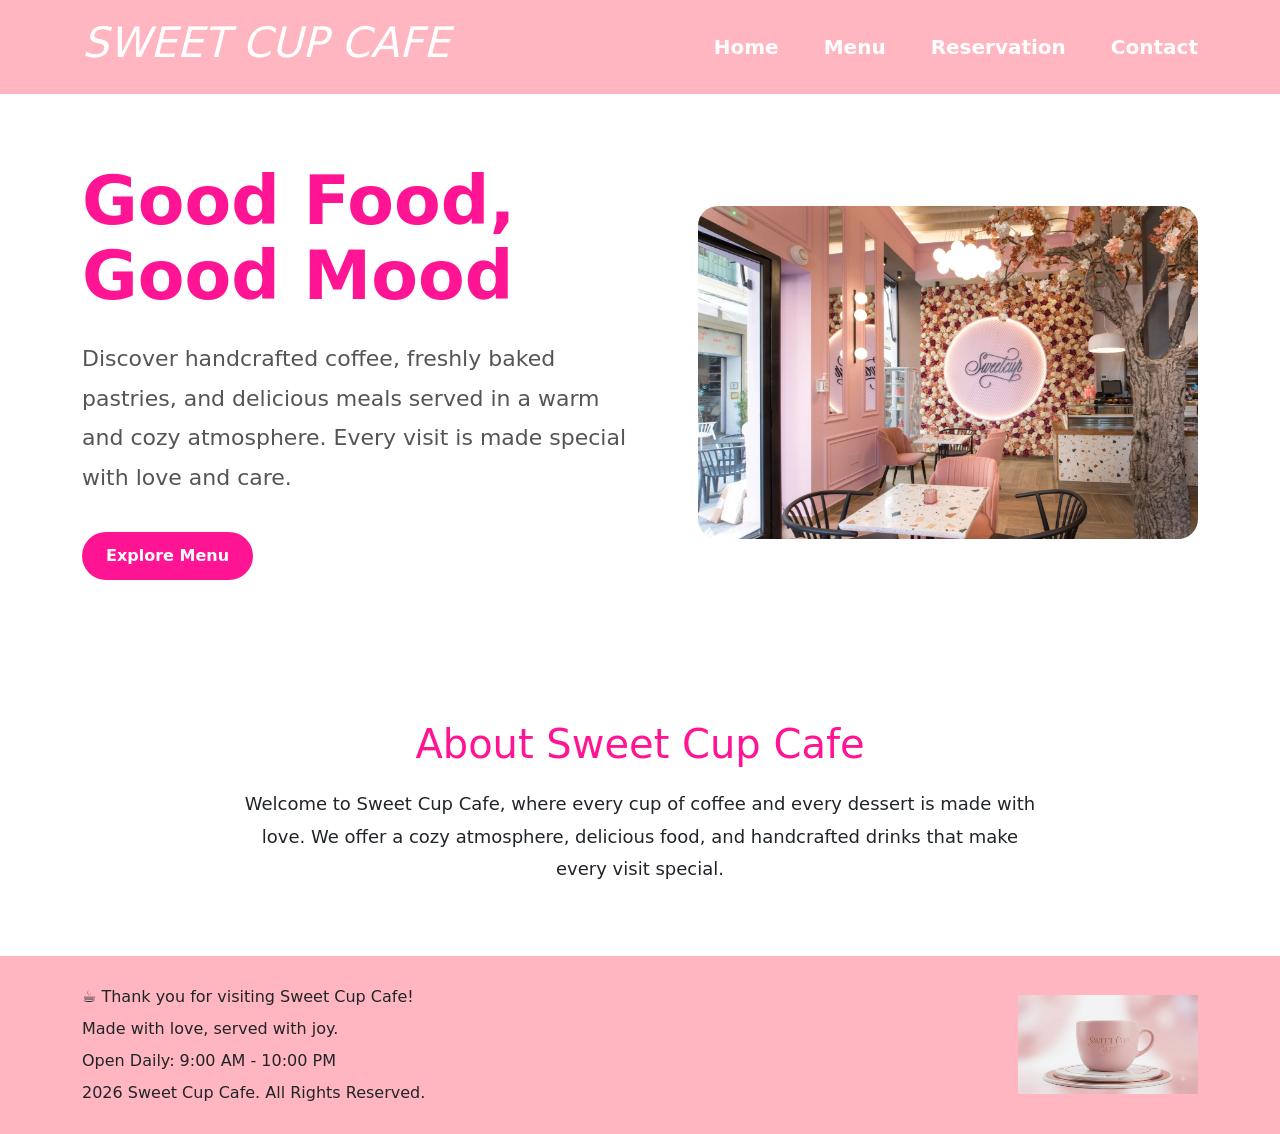
<file: index.html>
<!DOCTYPE html>
<html lang="en">
<head>
    <meta charset="UTF-8">
    <meta name="viewport" content="width=device-width, initial-scale=1.0">
    <title>SWEET CUP CAFE</title>
    <link rel="stylesheet" href="style.css"/>
    <link href="https://cdn.jsdelivr.net/npm/bootstrap@5.3.7/dist/css/bootstrap.min.css" rel="stylesheet">
</head>
<body>
    <header>
        <div class="container">
        <div class="d-flex justify-content-between align-items-center">
        <div class="logo">
    <h1>SWEET CUP CAFE</h1>
    </div>
    <nav>
        <a href="index.html">Home</a> 
        <a href="menu.html">Menu</a> 
        <a href="reservation.html">Reservation</a> 
        <a href="contact.html">Contact</a>
    </nav>
    </div>
    </div>
    </header>
    <main>
        <section class="hero">
            <div class="container">
                <div class="row align-items-center">
                    <div class="col-lg-6 hero-text">
    <h2>Good Food, <br> Good Mood</h2>
    <p>
            Discover handcrafted coffee, freshly baked pastries,
             and delicious meals served in a warm and cozy atmosphere.
              Every visit is made special with love and care.
        </p>
        <div class="buttons">
            <a href="menu.html" class="cafe-btn">Explore Menu</a>
        </div>
        </div>
        <div class="col-lg-6 hero-img">
    <img src="cafepic.jpg" alt="Cafe Picture">
    </div>
    </div>
    </div>
    </section>
    <section class="about">
        <div class="container">
    <h2>About Sweet Cup Cafe</h2>
    <p>
        Welcome to Sweet Cup Cafe, where every cup of coffee and every dessert
        is made with love. We offer a cozy atmosphere, delicious food, and
        handcrafted drinks that make every visit special.
    </p>
    </div>
    </section>
    </main>
    <footer>
        <div class="container">
<div class="d-flex justify-content-between align-items-center">
        <div class="footer-text">
    <p>☕ Thank you for visiting Sweet Cup Cafe!</p>

    <p>Made with love, served with joy.</p>

    <p>Open Daily: 9:00 AM - 10:00 PM</p>

    <p> 2026 Sweet Cup Cafe. All Rights Reserved.</p>
    </div>
    <div class="footer-img">
        <img src="footer cup.png" alt="footer cup logo">
    </div>
    </div>
    </div>
</footer>
<script src="https://cdn.jsdelivr.net/npm/bootstrap@5.3.7/dist/js/bootstrap.bundle.min.js"></script>
</body>
</html>
</file>
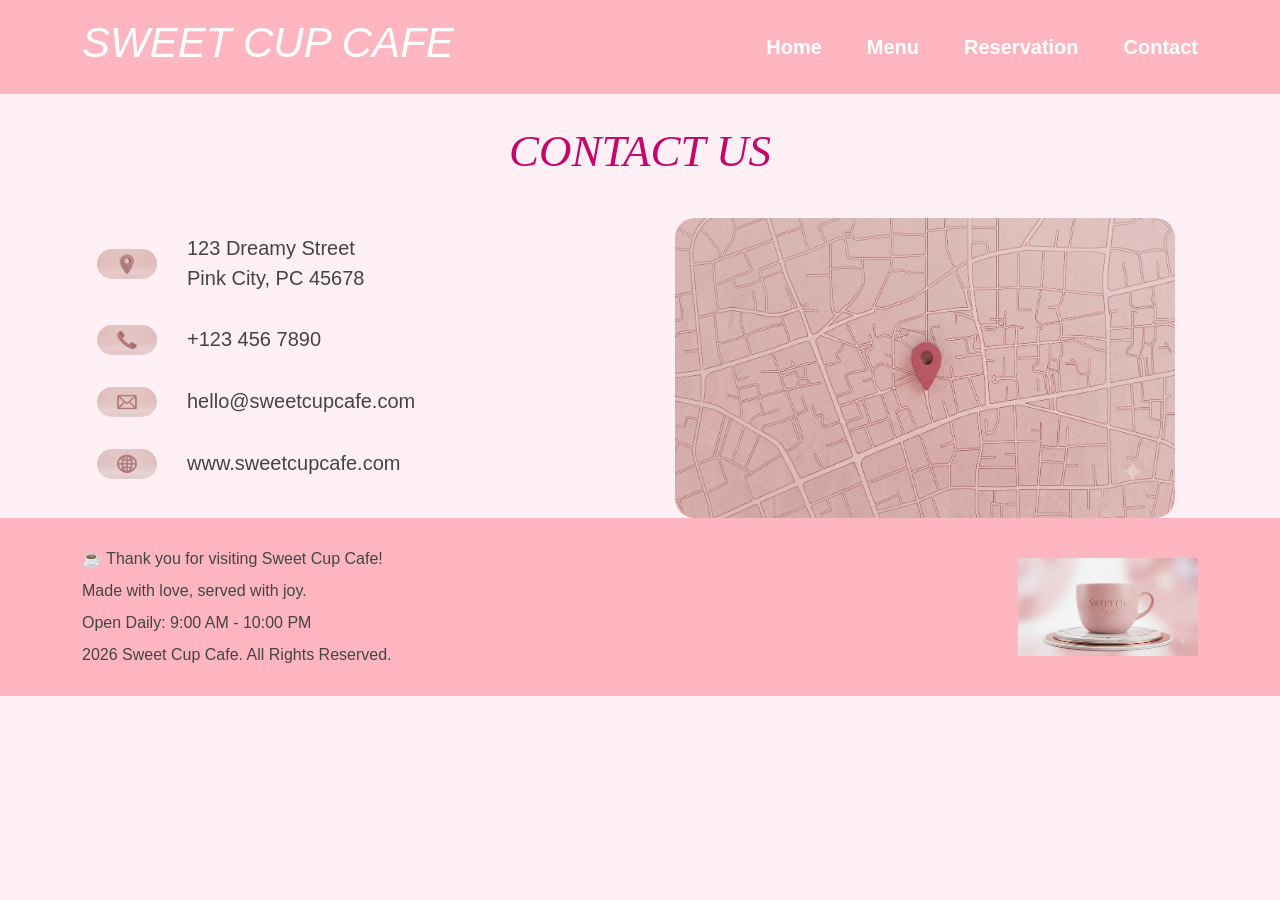
<file: contact.html>
<!DOCTYPE html>
<html lang="en">
<head>
    <meta charset="UTF-8">
    <meta name="viewport" content="width=device-width, initial-scale=1.0">
    <title>contact us</title>
      <link href="https://cdn.jsdelivr.net/npm/bootstrap@5.3.7/dist/css/bootstrap.min.css" rel="stylesheet">

    <link rel="stylesheet" href="style.css">
</head>
<body>
    <header>
        <div class="container">
        <div class="d-flex justify-content-between align-items-center">
        <div class="logo">
    <h1>SWEET CUP CAFE</h1>
    </div>
    <nav>
        <a href="index.html">Home</a> 
        <a href="menu.html">Menu</a> 
        <a href="reservation.html">Reservation</a> 
        <a href="contact.html">Contact</a>
    </nav>
    </div>
    </div>
    </header>
    <section class="container">

    <h1 id="contact-heading" class="text-center">CONTACT US</h1>

    <div class="row">

        <!-- Contact Information -->

        <div class="col-lg-6">

            <table>

                <tr>
                    <td>
                        <img src="location.png" width="60" height="30" alt="Location Logo">
                    </td>

                    <td>
                        123 Dreamy Street <br>
                        Pink City, PC 45678
                    </td>
                </tr>

                <tr>
                    <td>
                        <img src="phone.png" width="60" height="30" alt="Phone Logo">
                    </td>

                    <td>
                        +123 456 7890
                    </td>
                </tr>

                <tr>
                    <td>
                        <img src="email.png" width="60" height="30" alt="Email Logo">
                    </td>

                    <td>
                        hello@sweetcupcafe.com
                    </td>
                </tr>

                <tr>
                    <td>
                        <img src="website .png" width="60" height="30" alt="Website Logo">
                    </td>

                    <td>
                        www.sweetcupcafe.com
                    </td>
                </tr>

            </table>

        </div>

        <!-- Map -->

        <div class="col-lg-6 text-center">

            <img src="map.png" width="500" height="300" alt="Map Picture">

        </div>

    </div>

</section>
    <footer>
        <div class="container">
<div class="d-flex justify-content-between align-items-center">
        <div class="footer-text">
    <p>☕ Thank you for visiting Sweet Cup Cafe!</p>

    <p>Made with love, served with joy.</p>

    <p>Open Daily: 9:00 AM - 10:00 PM</p>

    <p> 2026 Sweet Cup Cafe. All Rights Reserved.</p>
    </div>
    <div class="footer-img">
        <img src="footer cup.png" alt="footer cup logo">
    </div>
    </div>
    </div>
</footer>
<script src="https://cdn.jsdelivr.net/npm/bootstrap@5.3.7/dist/js/bootstrap.bundle.min.js"></script>
    
</body>
</html>
</file>
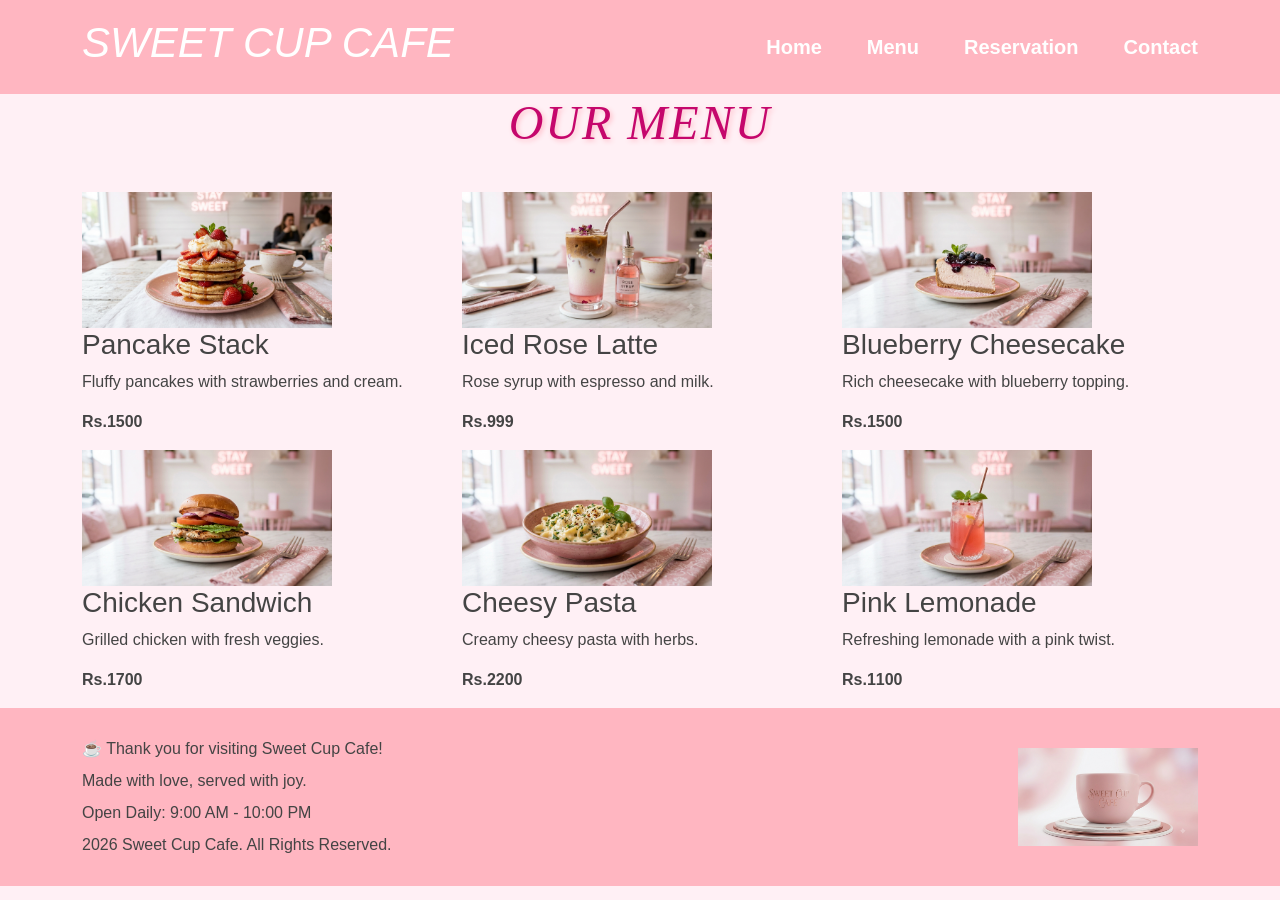
<file: menu.html>
<!DOCTYPE html>
<html lang="en">
<head>
    <meta charset="UTF-8">
    <meta name="viewport" content="width=device-width, initial-scale=1.0">
    <title>sweet cup menu</title>
    <link href="https://cdn.jsdelivr.net/npm/bootstrap@5.3.7/dist/css/bootstrap.min.css" rel="stylesheet">
<link rel="stylesheet" href="style.css">
</head>
<body>
    <header>
        <div class="container">
        <div class="d-flex justify-content-between align-items-center">
        <div class="logo">
    <h1>SWEET CUP CAFE</h1>
    </div>
    <nav>
        <a href="index.html">Home</a> 
        <a href="menu.html">Menu</a> 
        <a href="reservation.html">Reservation</a> 
        <a href="contact.html">Contact</a>
    </nav>
    </div>
    </div>
    </header>
    <section class="container">

    <h1 id="menu-heading" class="text-center">OUR MENU</h1>

    <div class="row">

        <!-- Item 1 -->

        <div class="col-lg-4">

            <img src="pancake stack.png" alt="Pancake Stack" width="250">

            <h3>Pancake Stack</h3>

            <p>Fluffy pancakes with strawberries and cream.</p>

            <p><strong>Rs.1500</strong></p>

        </div>

        <!-- Item 2 -->

        <div class="col-lg-4">

            <img src="iced rose latte.png" alt="Iced Rose Latte" width="250">

            <h3>Iced Rose Latte</h3>

            <p>Rose syrup with espresso and milk.</p>

            <p><strong>Rs.999</strong></p>

        </div>

        <!-- Item 3 -->

        <div class="col-lg-4">

            <img src="blueberry cheesecake.png" alt="Blueberry Cheesecake" width="250">

            <h3>Blueberry Cheesecake</h3>

            <p>Rich cheesecake with blueberry topping.</p>

            <p><strong>Rs.1500</strong></p>

        </div>
        </div>

        <!-- Item 4 -->
         <div class="row">
        <div class="col-lg-4">

            <img src="chicken sandwich.png" alt="Chicken Sandwich" width="250">

            <h3>Chicken Sandwich</h3>

            <p>Grilled chicken with fresh veggies.</p>

            <p><strong>Rs.1700</strong></p>

        </div>

        <!-- Item 5 -->

        <div class="col-lg-4">

            <img src="cheesy pasta.png" alt="Cheesy Pasta" width="250">

            <h3>Cheesy Pasta</h3>

            <p>Creamy cheesy pasta with herbs.</p>

            <p><strong>Rs.2200</strong></p>

        </div>

        <!-- Item 6 -->

        <div class="col-lg-4">

            <img src="pink lemonade.png" alt="Pink Lemonade" width="250">

            <h3>Pink Lemonade</h3>

            <p>Refreshing lemonade with a pink twist.</p>

            <p><strong>Rs.1100</strong></p>

        </div>

    </div>
    </div>

</section>
 <footer>
        <div class="container">
<div class="d-flex justify-content-between align-items-center">
        <div class="footer-text">
    <p>☕ Thank you for visiting Sweet Cup Cafe!</p>

    <p>Made with love, served with joy.</p>

    <p>Open Daily: 9:00 AM - 10:00 PM</p>

    <p> 2026 Sweet Cup Cafe. All Rights Reserved.</p>
    </div>
    <div class="footer-img">
        <img src="footer cup.png" alt="footer cup logo">
    </div>
    </div>
    </div>
</footer>
<script src="https://cdn.jsdelivr.net/npm/bootstrap@5.3.7/dist/js/bootstrap.bundle.min.js"></script>
</body>
</html>
</file>
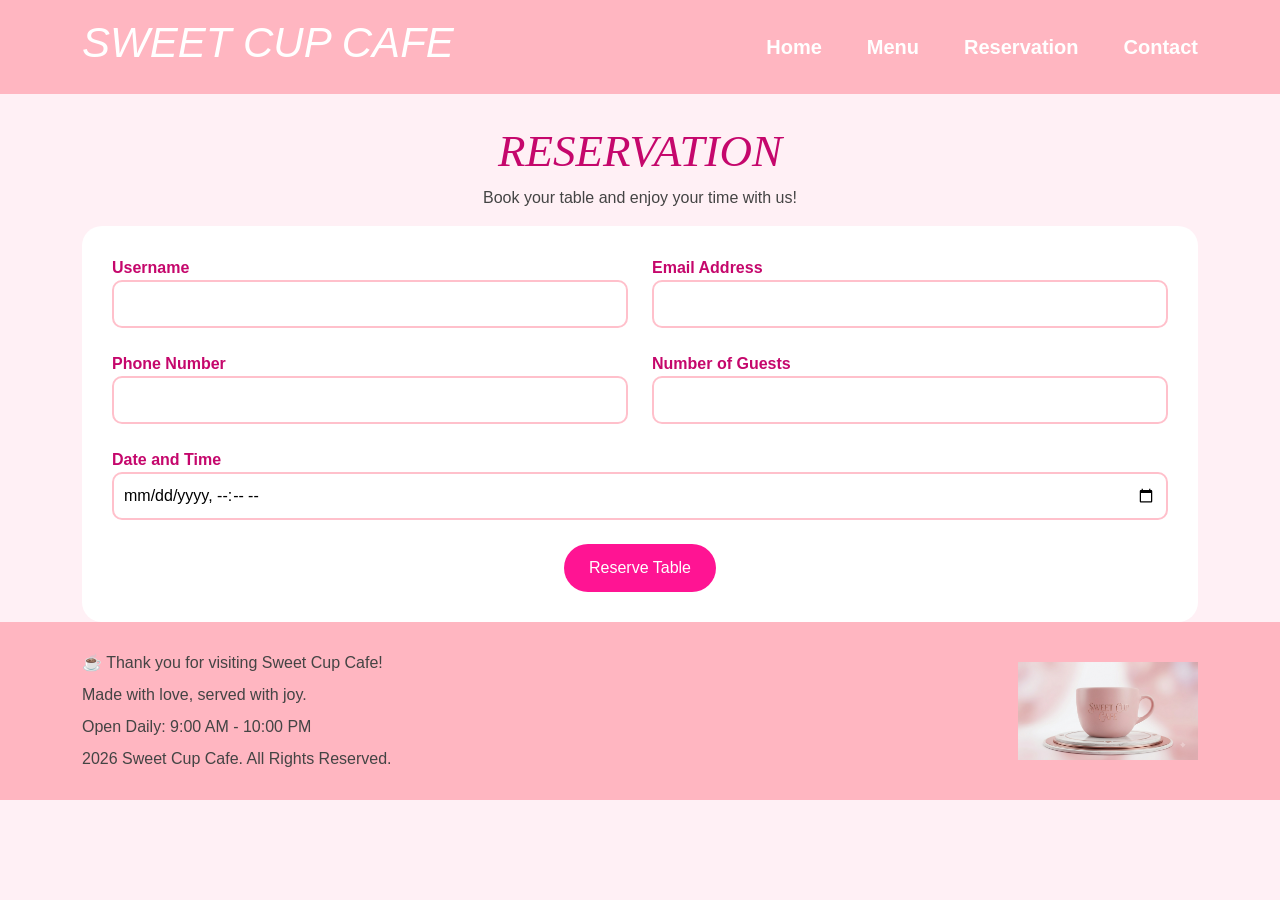
<file: reservation.html>
<!DOCTYPE html>
<html lang="en">
<head>
    <meta charset="UTF-8">
    <meta name="viewport" content="width=device-width, initial-scale=1.0">
    <title> sweet cup reservation</title>
    <link href="https://cdn.jsdelivr.net/npm/bootstrap@5.3.7/dist/css/bootstrap.min.css" rel="stylesheet">

    <link rel="stylesheet" href="style.css">
</head>
<body>
    <header>
        <div class="container">
        <div class="d-flex justify-content-between align-items-center">
        <div class="logo">
    <h1>SWEET CUP CAFE</h1>
    </div>
    <nav>
        <a href="index.html">Home</a> 
        <a href="menu.html">Menu</a> 
        <a href="reservation.html">Reservation</a> 
        <a href="contact.html">Contact</a>
    </nav>
    </div>
    </div>
    </header>
    <section class="container">

    <h1 id="reservation-heading" class="text-center">
        RESERVATION
    </h1>

    <p class="text-center">
        Book your table and enjoy your time with us!
    </p>

    <form action="/reservation.html" method="post">

        <div class="row">

            <div class="col-lg-6">

                <label for="username">Username</label><br>
                <input type="text" name="username">

            </div>

            <div class="col-lg-6">

                <label for="email">Email Address</label><br>
                <input type="email" name="email">

            </div>

        </div>

        <br>

        <div class="row">

            <div class="col-lg-6">

                <label for="phoneno">Phone Number</label><br>
                <input type="tel" name="phoneno">

            </div>

            <div class="col-lg-6">

                <label for="guests">Number of Guests</label><br>
                <input type="number" name="guests">

            </div>

        </div>

        <br>

        <div class="row">

            <div class="col-lg-12">

                <label for="time">Date and Time</label><br>
                <input type="datetime-local" name="time">

            </div>

        </div>

        <br>

        <div class="text-center">

            <input type="submit" value="Reserve Table">

        </div>

    </form>

</section>
     <footer>
        <div class="container">
<div class="d-flex justify-content-between align-items-center">
        <div class="footer-text">
    <p>☕ Thank you for visiting Sweet Cup Cafe!</p>

    <p>Made with love, served with joy.</p>

    <p>Open Daily: 9:00 AM - 10:00 PM</p>

    <p> 2026 Sweet Cup Cafe. All Rights Reserved.</p>
    </div>
    <div class="footer-img">
        <img src="footer cup.png" alt="footer cup logo">
    </div>
    </div>
    </div>
</footer>
<script src="https://cdn.jsdelivr.net/npm/bootstrap@5.3.7/dist/js/bootstrap.bundle.min.js"></script>
</body>
</html>
</file>
<file: style.css>
body {
    background-color: lavenderblush;
    font-family: Arial, Helvetica, sans-serif;
    color: #444;
}
header {
    display:flex;
    justify-content:space-between;
    align-items:center;
    padding:18px 60px;
    background-color:rgb(255,182,193);
}
.logo h1 {
    color:white;
    font-size: 42px;
    font-style: italic;
}
nav {
    display: flex;
    gap: 45px;
    align-items: center;
}
nav a {
    text-decoration: none;
    color: white;
    font-weight: bold;
    font-size: 20px;
}
nav a:hover {
    color: deeppink;
}
.hero {
    display: flex;
    justify-content: space-between;
    align-items: center;
    padding: 70px 60px;
}
.hero-text{
    width: 45%;
}
.hero-text h2 {
     font-size:68px;
     color: deeppink;
     font-weight: bold;
     line-height: 1.1;
     margin-bottom: 25px;
}
.hero-text p {
    font-size: 22px;
    line-height: 1.8;
    color: #555;
    margin-bottom: 35px;
}
.hero-img {
    width: 45%;
    text-align: right;
}
.hero-img img {
     width: 100%;
     max-width: 500px;
    border-radius: 20px;
}
.buttons {
    display: flex;
    gap: 20px;
}
.cafe-btn {
    background-color: deeppink;
    color: white;
    text-decoration: none;
    padding: 12px 24px;
    border-radius: 30px;
    font-weight: bold;
}
.cafe-btn:hover {
    background-color: rgb(197, 7, 108);
}
.about {
    text-align: center;
    padding: 70px 80px;
}
.about h2 {
    color: deeppink;
    font-size: 40px;
    margin-bottom: 20px;
}
.about p {
    font-size: 18px;
    line-height: 1.8;
    max-width: 800px;
    margin: auto;
}
footer{
 background-color: rgb(255, 182, 193);
 padding: 25px;
line-height: 2;
display: flex;
justify-content: space-between;
align-items: center;
}
.footer-text {
    display: flex;
    flex-direction: column;
}
.footer-text p {
    margin: 0; 
}
.footer-img img {
    max-width: 180px;
    height: auto;     
    display: block;
}
#menu-heading{
    color: rgb(197,7,108);
    font-size: 48px;
    font-style: italic;
    font-family: "Brush Script MT", cursive;
    letter-spacing: 2px;
    text-shadow: 2px 2px 5px pink;
    margin-bottom: 40px;
}
#reservation-heading{
    color: rgb(197,7,108);
    font-size: 45px;
    font-style: italic;
    font-family: "Brush Script MT", cursive; 
    margin-top: 30px;
}

form{
    background-color: white;
    padding: 30px;
    border-radius: 20px;
}

label{
    color: rgb(197,7,108);
    font-weight: bold;
}

input{
    width: 100%;
    padding: 10px;
    border: 2px solid pink;
    border-radius: 10px;
}

input[type="submit"]{
    width: auto;
    background-color: deeppink;
    color: white;
    border: none;
    padding: 12px 25px;
    border-radius: 25px;
    cursor: pointer;
}

input[type="submit"]:hover{
    background-color: rgb(197,7,108);
}
#contact-heading{
    color: rgb(197,7,108);
    font-size: 45px;
    font-style: italic;
    margin-top: 30px;
    margin-bottom: 40px;
    font-family: "Brush Script MT", cursive; 
}

table{
    font-size:20px;
}

table td{
    padding:15px;
}

table img{
    border-radius:10px;
}

.col-lg-6 img{
    border-radius:20px;
}
</file>
